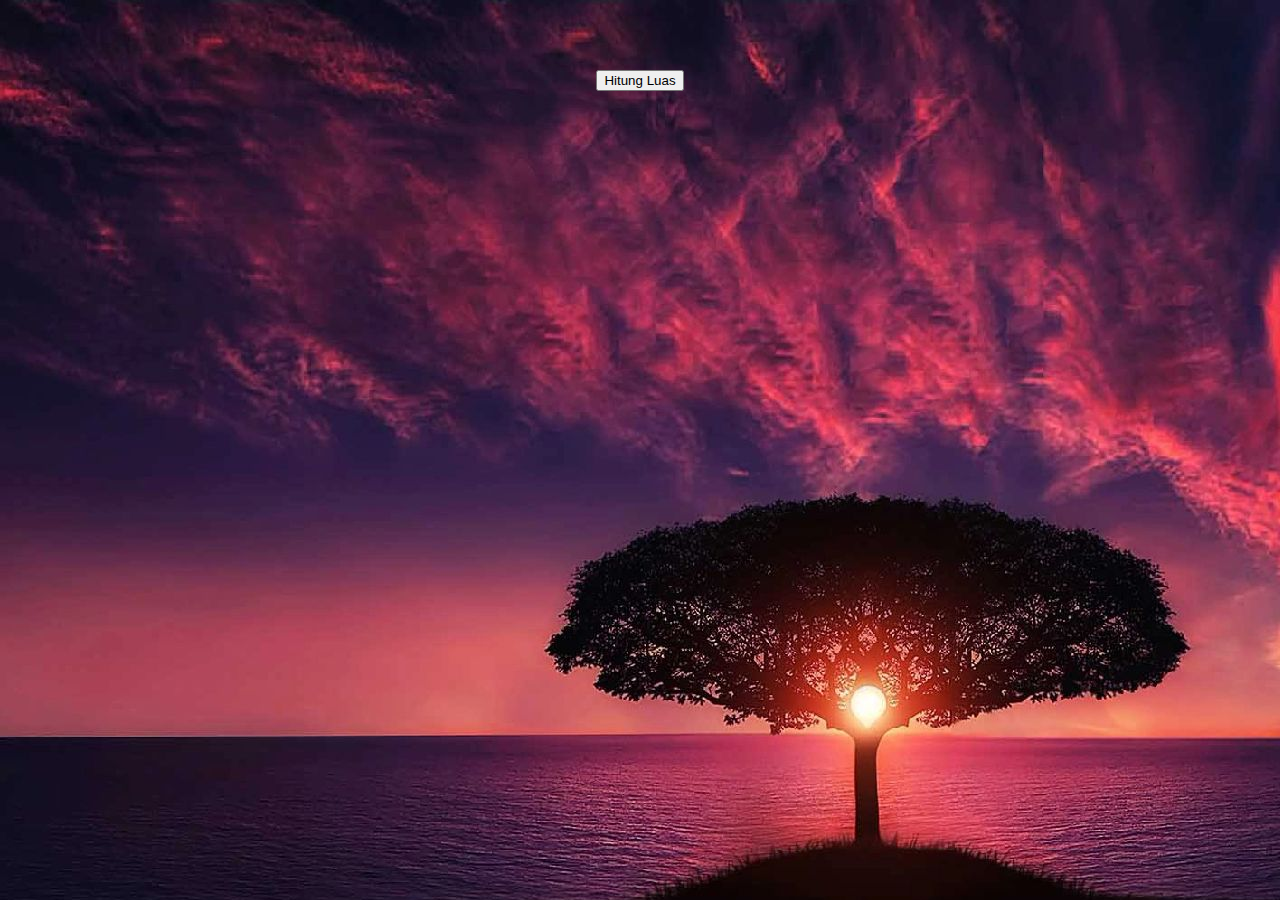
<file: apaja/index.html>
<!DOCTYPE html>
<html >
<head>
   <link rel="stylesheet"type="text/css" href="style.css">
    <title>Document</title>
</head>
<body>
<style>
    body {
    font-family: Arial, sans-serif;
    margin: 0;
    padding: 20px;
    text-align: center;
  }
  h1 {
    color: #3412cf;
  }
  #logo {
    width: 100px;
    height: 100px;
  }
</style>
    <div class="triangle"></div>
    <button onclick="calculateArea()">Hitung Luas</button>
    <p id="result"></p>

    <script src="script.js"></script>
</body>
</html>
</file>
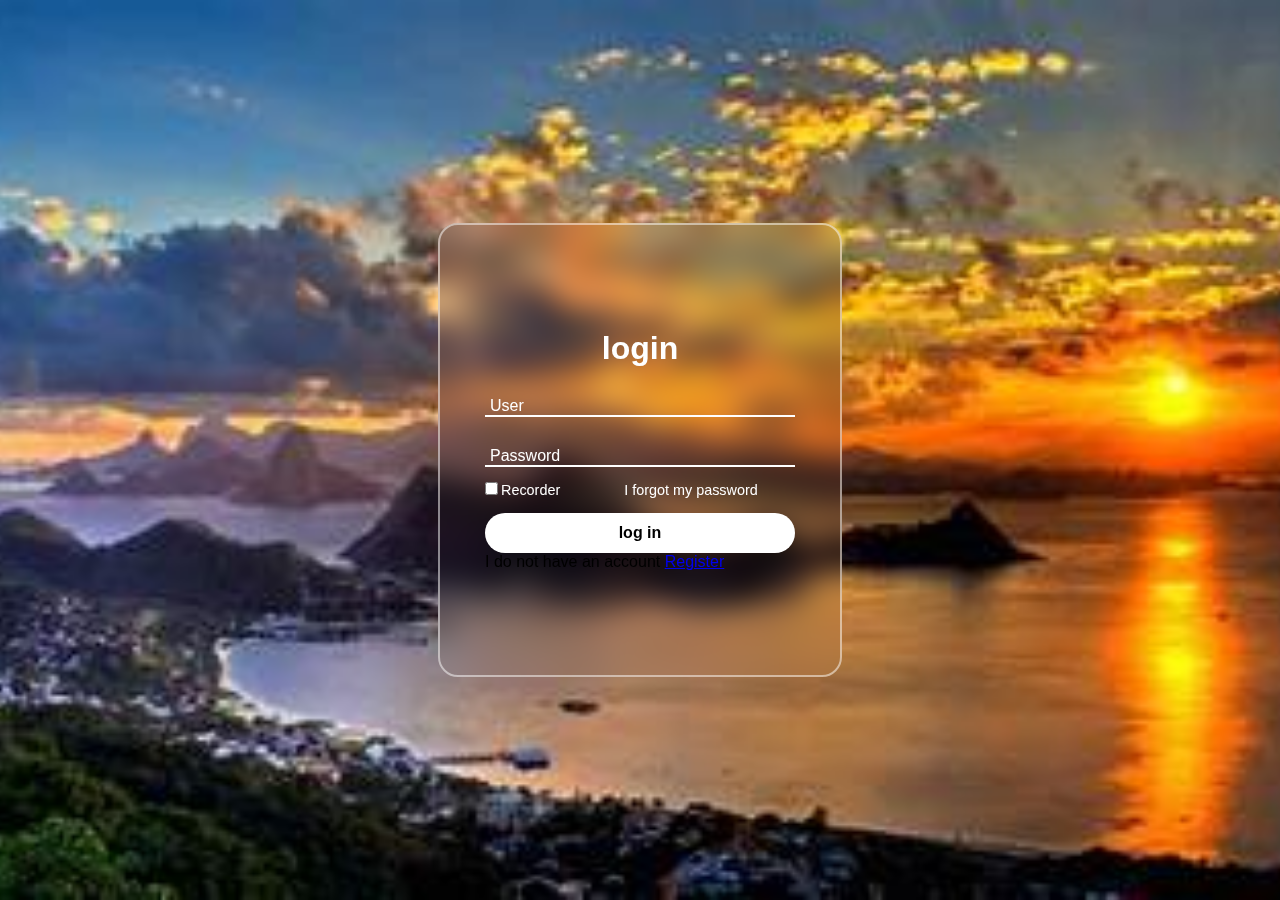
<file: form-login/index.html>
<!DOCTYPE html>
<html lang="en">
<head>

   <link rel="stylesheet" href="style.css">
    <title>Assdev web</title>
</head>
<body>
    <!-- <iframe src="jiga.html" frameborder="0" height="100%" width="90%"></iframe> -->
    <section>
        <div class="form-box">
            <div class="form-value">
                <form action="">
                    <h2>login</h2>
                    <div class="inputbox">
                        <ion-icon name = "mail-outlane"></ion-icon>
                        <input type="email" required>
                        <label for="">User</label>
                    </div>
                    <div class="inputbox">
                        <ion-icon name = "lock-closed-outline"></ion-icon>
                        <input type="password" required>
                        <label for="">Password</label>
                    </div>
                    <div class="forget">
                        <label for=""><input type="checkbox">Recorder <a href="#">I forgot my password</a></label>
                    </div>
                    <div class="login">
                        <button type="submit">log in</button>
                    </div>
                    <div class="Register">
                        <p>I do not have an account <a href="#">Register</a></p>
                    </div>
                </form>
            </div>
        </div>
    </section>
    <!-- <script type="module" src="https://unpkg.com/ionicons@5.5.2/dist/ionicons.esm.js"></script>
    <script nomodule src="https://unpkg.com/ionicons@5.5.2/dist/ionicons.js"></script> -->
</body>
</html>
</file>
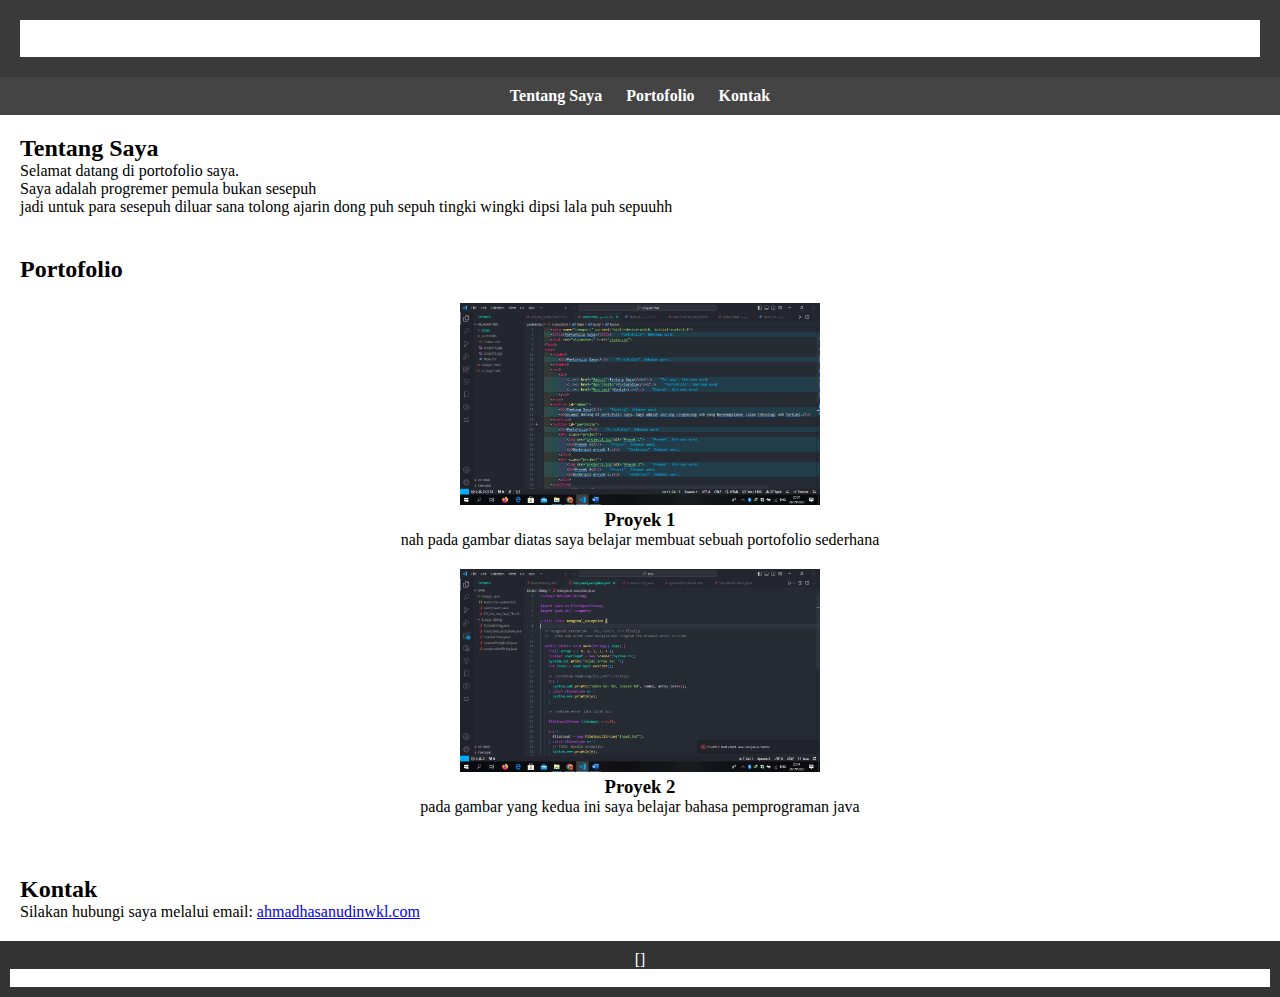
<file: portofolio/index.html>
<!DOCTYPE html>
<html lang="en">
<head>
    <meta charset="UTF-8">
    <meta name="viewport" content="width=device-width, initial-scale=1.0">
    <title>Portofolio Saya</title>
    <link rel="stylesheet" href="style.css">
</head>
<body>
    <header>
        <h1>Portofolio Saya</h1>
    </header>
    <nav>
        <ul>
            <li><a href="#about">Tentang Saya</a></li>
            <li><a href="#portfolio">Portofolio</a></li>
            <li><a href="#contact">Kontak</a></li>
        </ul>
    </nav>
    <section id="about">
        <h2>Tentang Saya</h2>
        <p>Selamat datang di portofolio saya.</p>
        <p>Saya adalah progremer pemula bukan sesepuh</p>
        <p>jadi untuk para sesepuh diluar sana tolong ajarin dong puh sepuh tingki wingki dipsi lala puh sepuuhh</p>
    </section>
    <section id="portfolio">
        <h2>Portofolio</h2>
        <div class="project">
            <img src="project1.png"alt="Proyek 1">
            <h3>Proyek 1</h3>
            <p>nah pada gambar diatas saya belajar membuat sebuah portofolio sederhana </p>
        </div>
        <div class="project">
            <img src="project2.png"alt="Proyek 2">
            <h3>Proyek 2</h3>
            <p>pada gambar yang kedua ini saya belajar bahasa pemprograman java</p>
        </div>
    </section>
    <section id="contact">
        <h2>Kontak</h2>
        <p>Silakan hubungi saya melalui email: <a href="ahmadhasanudinwkl@email.com">ahmadhasanudinwkl.com</a></p>
    </section>
    <footer>[]
        <p>&copy; 2023 Portofolio Saya</p>
    </footer>
</body>
</html>
</file>
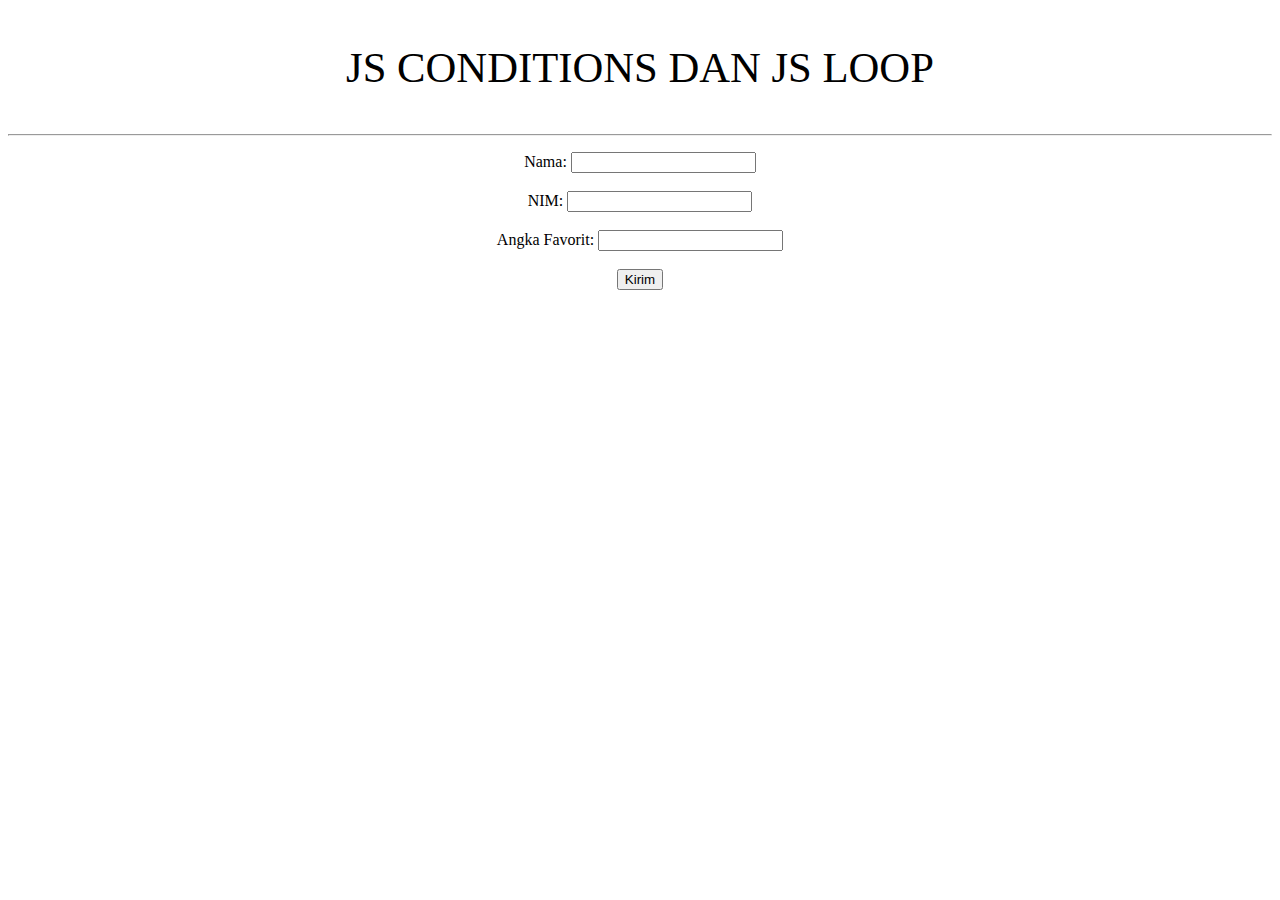
<file: praktikume-ayang/10-10-2023/index.html>
<!DOCTYPE html>
<html>
<head>
	<title>MTK1</title>
</head>
<body>
<p style="text-align: center; font-size: 32pt">JS CONDITIONS DAN JS LOOP</p>
<hr>
<p style="text-align: center;">
	Nama: <input type="text" id="nama"><br><br>
	NIM: <input type="number" id="nim"><br><br>
	Angka Favorit: <input type="number" id="angka"><br><br>
	<input type="button" value="Kirim" onclick="fungsi()"><br><br>
	<label id="out"></label><br><br>
	<label id="outlagi"></label><br><br>
	<label id="outfaktorial"></label>	
</p>

<script src="script.js"></script> </script>
</body>
</html>
</file>
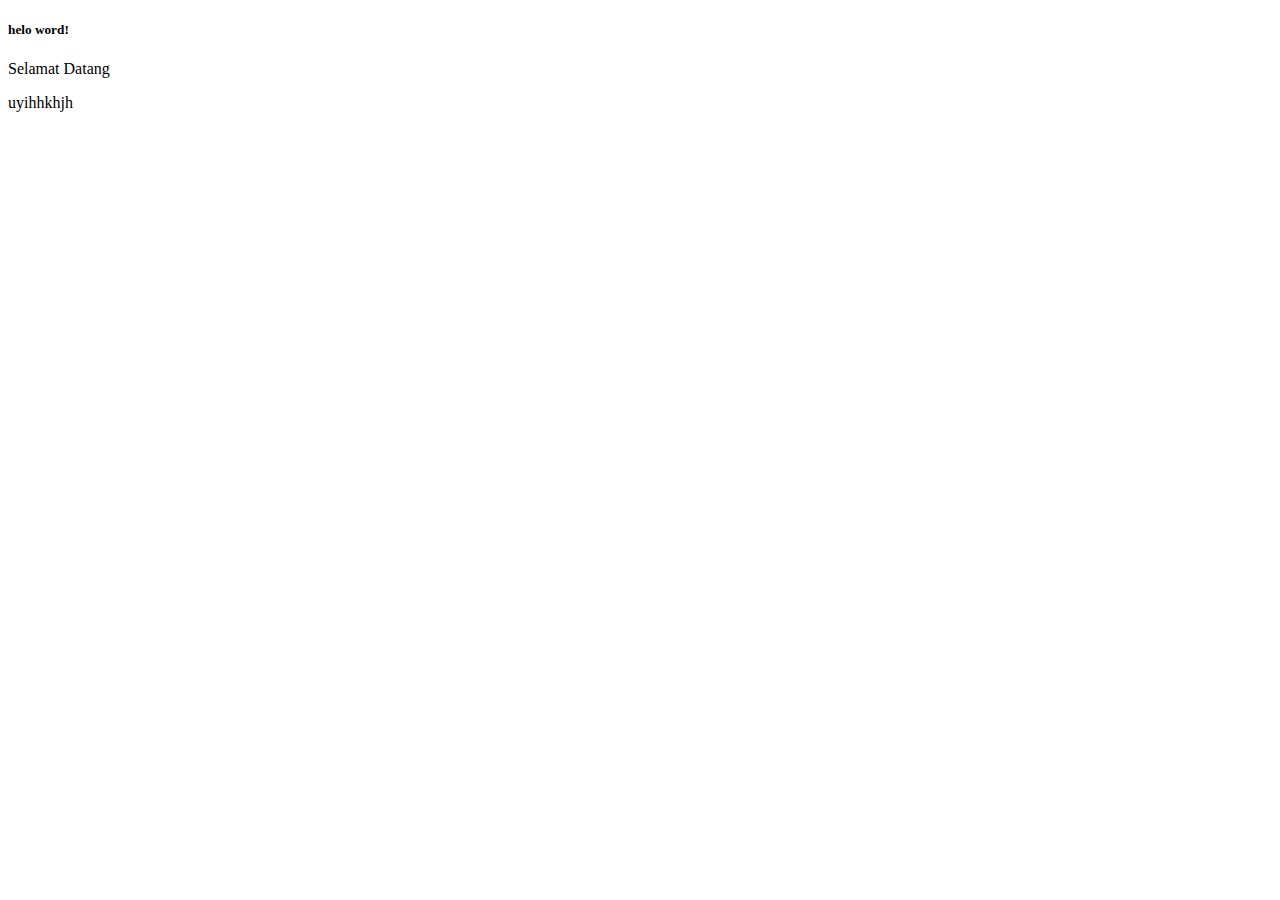
<file: belajar1.html>
<!DOCTYPE html>
<html lang="en">
<head>
    <meta charset="UTF-8">
    <meta name="viewport" content="width=device-width, initial-scale=1.0">
    <title>Document</title>
</head>
<body>
    <h5>helo word!</h5>
    <P>Selamat Datang</P>
    <hl>uyihhkhjh</hl>
</body>
</html>
</file>
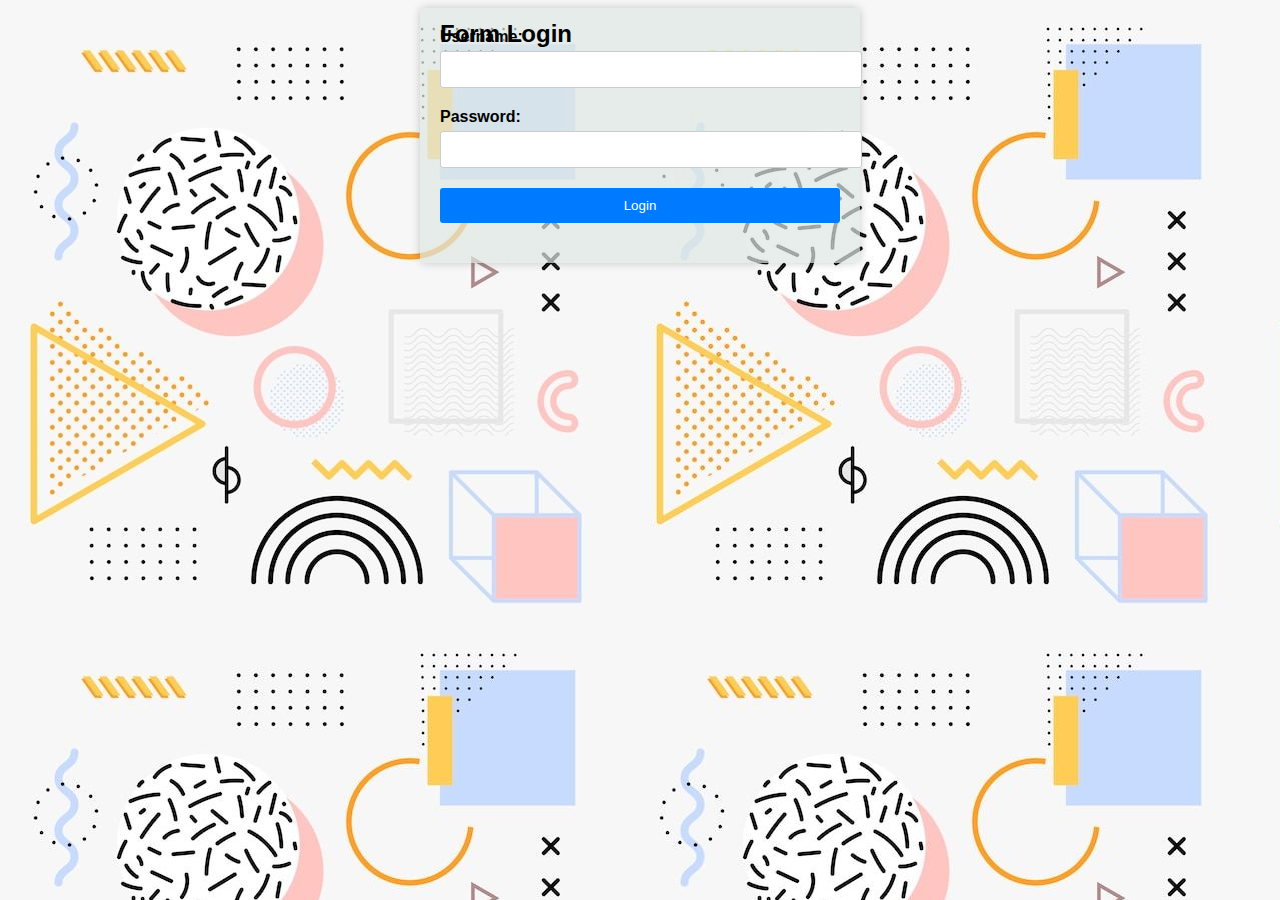
<file: apaja/formlogin.html>
<!DOCTYPE html>
<html lang="en">
<head>
    <meta charset="UTF-8">
    <meta name="viewport" content="width=device-width, initial-scale=1.0">
    <title>Form Login</title>
    <style>
        body {
            font-family: Arial, sans-serif;
            background-color: #f0f0f0;
            background-image: url("Free\ Vector\ _\ Pastel\ memphis\ composition\ pack.jpeg");
        }

        .login-container {
            max-width: 400px;
            margin: 0 auto;
            padding: 20px;
            background-color: #dee6e2b2;
            border-radius: 5px;
            box-shadow: 0 0 10px rgba(0, 0, 0, 0.2);
        }

        .form-group {
            margin-bottom: 20px;
        }

        .form-group label {
            display: block;
            font-weight: bold;
            margin-bottom: 5px;
        }

        .form-group input {
            width: 100%;
            padding: 10px;
            border: 1px solid #ccc;
            border-radius: 3px;
        }

        .form-group input[type="submit"] {
            background-color: #007bff;
            color: #fff;
            border: none;
            cursor: pointer;
        }
    </style>
</head>
<body>
    <div class="login-container">      
            <h2 style="position: absolute; top : 0; right: 10;">Form Login</h2>
        <form action="proses_login.php" method="post">
            <div class="form-group">
                <label for="username">Username:</label>
                <input type="text" id="username" name="username" required>
            </div>
            <div class="form-group">
                <label for="password">Password:</label>
                <input type="password" id="password" name="password" required>
            </div>
            <div class="form-group">
                <input type="submit" value="Login">
            </div>
        </form>
    </div>
</body>
</html>
</file>
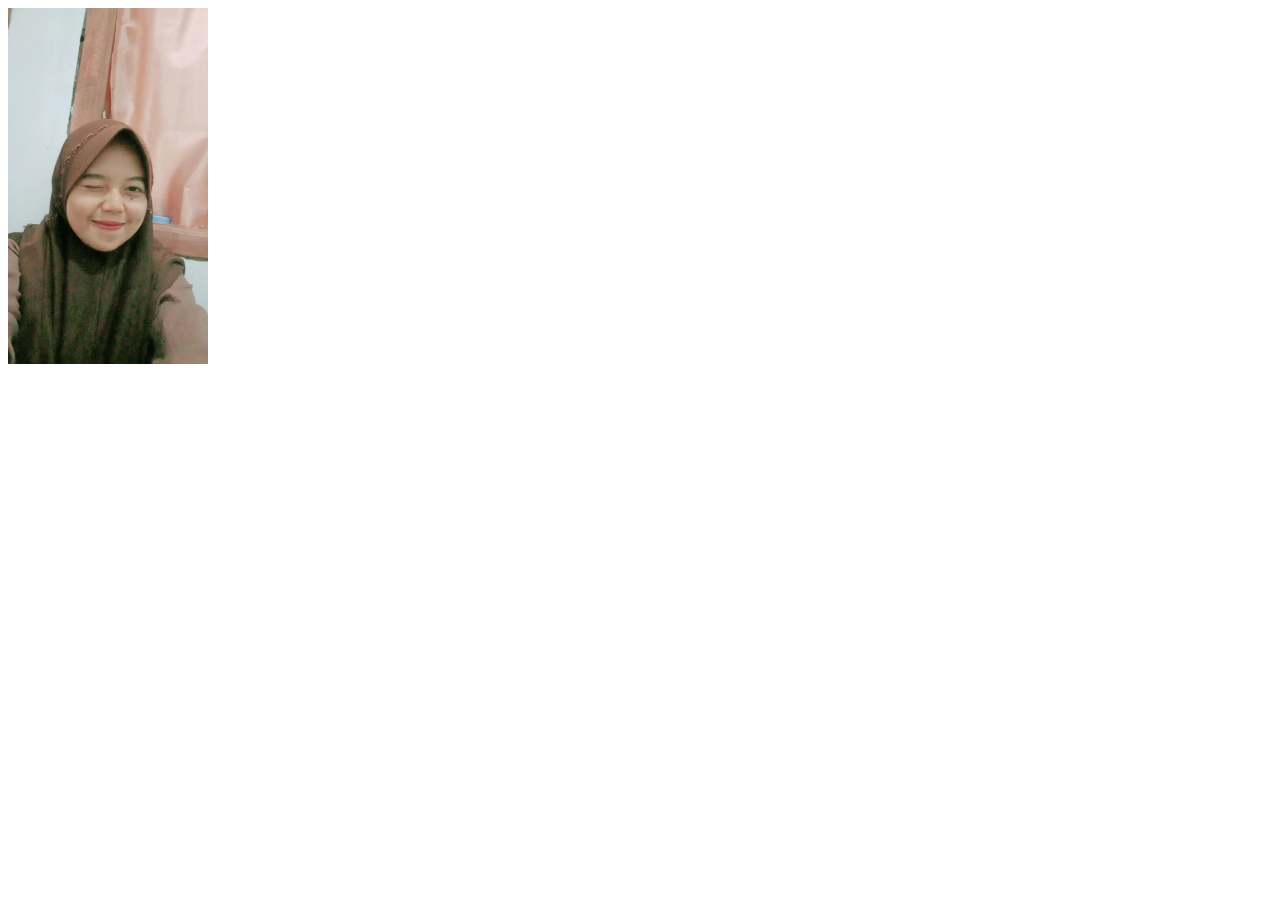
<file: apaja/imporgambar.html>
<!DOCTYPE html>
<html lang="en">
<head>
    <meta charset="UTF-8">
    <meta name="viewport" content="width=device-width, initial-scale=1.0">
    <title>Document</title>
</head>
<body>
    <img src="nurul.jpeg" width=" 200px">
</body>
</html>
</file>
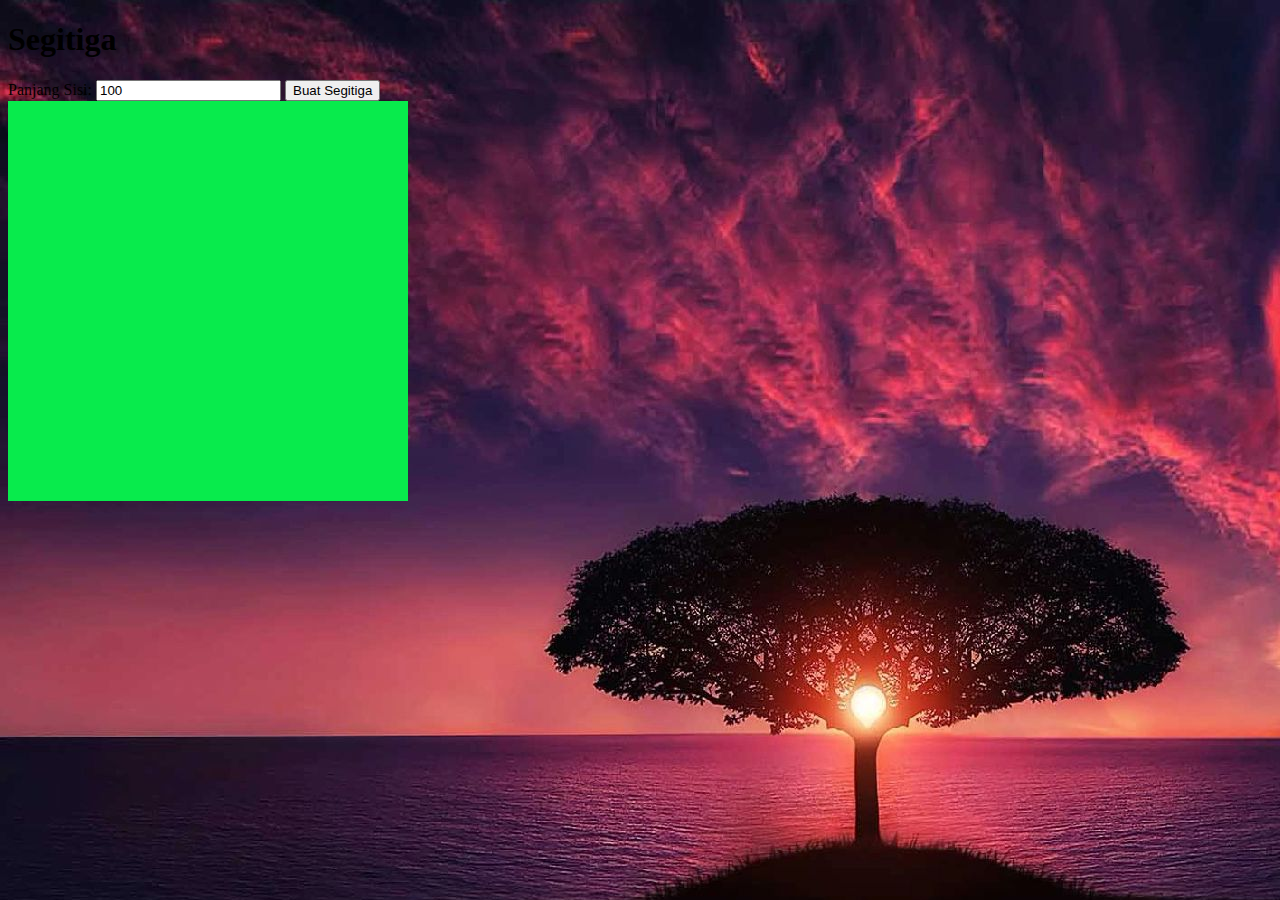
<file: apaja/membuatsegitiga.html>
<!DOCTYPE html>
<html lang="en">
<head>
    <meta charset="UTF-8">
    <meta name="viewport" content="width=device-width, initial-scale=1.0">
    <title>Segitiga</title>
    <style>
        #canvas {
            width: 400px;
            height: 400px;
            background-color: #08eb4c;
        }
        body{
            background-image: url("bacgroud.jpeg");
        }
    </style>
</head>
<body>
    <h1>Segitiga</h1>
    <label for="sideLength">Panjang Sisi:</label>
    <input type="number" id="sideLength" min="10" value="100">
    <button onclick="createTriangle()">Buat Segitiga</button>
    <div id="canvas"></div>

    <script>
        function createTriangle() {
            const sideLength = parseInt(document.getElementById('sideLength').value);
            const canvas = document.getElementById('canvas');

            if (sideLength <= 0) {
                alert('Panjang sisi harus lebih besar dari 0.');
                return;
            }

            const triangle = document.createElement('div');
            triangle.style.width = '0';
            triangle.style.height = '0';
            triangle.style.borderLeft = sideLength / 2 + 'px solid transparent';
            triangle.style.borderRight = sideLength / 2 + 'px solid transparent';
            triangle.style.borderBottom = sideLength + 'px solid #007bff';

            canvas.innerHTML = '';
            canvas.appendChild(triangle);
        }
    </script>
</body>
</html>
</file>
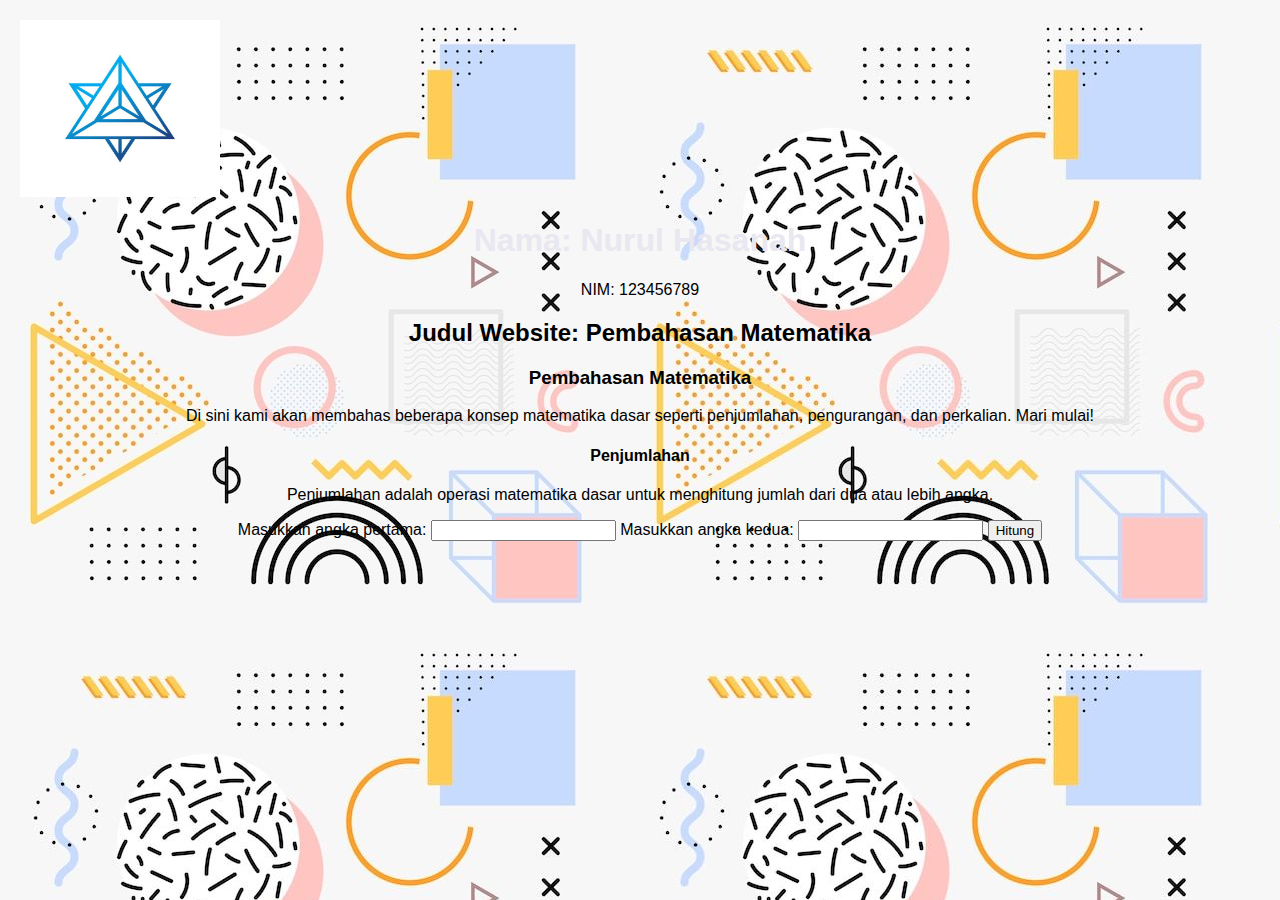
<file: apaja/wibsite_Sederhana.html>
<!DOCTYPE html>
<html lang="en">
<head>
<meta charset="UTF-8">
<meta name="viewport" content="width=device-width, initial-scale=1.0">
<title>Pembahasan Matematika</title>
<style>
  body {
    font-family: Arial, sans-serif;
    margin: 0;
    padding: 20px;
    text-align: center;
    background-color: aquamarine;
    background-image: url("Free\ Vector\ _\ Pastel\ memphis\ composition\ pack.jpeg");
  }
  h1 {
    color: #e9e7f0;
  }
  #logo {
    width: 100px;
    height: 100px;
  }
</style>
</head>
<body>
  <div style="text-align : left;">
    <img src="logo segitiga.jpg" width="200px"height= "177px" alt="no image">
  </div>
  <h1>Nama: Nurul Hasanah</h1>
  <p>NIM: 123456789</p>
  <h2>Judul Website: Pembahasan Matematika</h2>
  <div id="isi">
    <h3>Pembahasan Matematika</h3>
    <p>Di sini kami akan membahas beberapa konsep matematika dasar seperti penjumlahan, pengurangan, dan perkalian. Mari mulai!</p>
    <h4>Penjumlahan</h4>
    <p>Penjumlahan adalah operasi matematika dasar untuk menghitung jumlah dari dua atau lebih angka.</p>
    <label for="angka1">Masukkan angka pertama:</label>
    <input type="number" id="angka1">
    <label for="angka2">Masukkan angka kedua:</label>
    <input type="number" id="angka2">
    <button id="hitung">Hitung</button>
    <p id="hasil"></p>
  </div>
  <script>
    document.getElementById("hitung").addEventListener("click", function() {
      var angka1 = parseFloat(document.getElementById("angka1").value);
      var angka2 = parseFloat(document.getElementById("angka2").value);
      var hasil = angka1 + angka2;
      document.getElementById("hasil").innerText = "Hasil: " + hasil;
    });
  </script>
</body>
</html>
</file>
<file: apaja/style.css>
.triangle{
    width: 0;
    height: 0;
    border-left: 50px solid transparent;
    border-right: 50px solid transparent;
    border-bottom: 87 px solid red;
    margin: 50px auto;
    position: relative;
}
button{
    display: block;
    margin: 20px auto;
}
body{
    background-color: brown;
    background-image: url('bacgroud.jpeg');
    
}
</file>
<file: form-login/style.css>
*{
    margin: 0;
    padding: 0;
    font-family: 'poppins',sans-serif;
}
.login :hover{
color: blue;
font-size: 20px;
transition-timing-function: ease-in-out;
transition: .3s;
font-family: Georgia, 'Times New Roman', Times, serif;
}
section{
    display: flex;
    justify-content: center;
    align-items: center;
    min-height: 100vh;
    width: 100%;
    background: url('th.jfif')no-repeat;
    background-position: center;
    background-size: cover;
}
.form-box{
    position: relative;
    width: 400px;
    height: 450px;
    background: transparent;
    border: 2px solid rgba(255,255, 255,0.5);
    border-radius: 20px;
    backdrop-filter: blur(15px);
    display: flex;
    justify-content: center;
    align-items: center;
}
h2{
    font-size: 2em;
    color: #fff;
    text-align: center;
}
.inputbox{
    position: relative;
    margin: 30px 0;
    width: 310px;
    border-bottom: 2px solid #fff;
}
.inputbox label{
    position: absolute;
    top: 50%;
    left: 5px;
    transform: translateY(-50%);
    color: #fff;
    font-size: 1em;
    pointer-events: none;
    transition: .5s;
}
input:focus ~ label,
input:valid ~ label{
 top: -5px;
}
.inputbox input{
    width: 100%;
    height: 50%;
    background: transparent;
    border: none;
    outline: none;
    font-size: 1em;
    padding: 0% 35px 0 5px;
    color: #fff;
}
.inputbox ion-icon{
    position: absolute;
    right: 8px;
    color: #fff;
    font-size: 1.2em;
    top: 20px;
}
.forget{
    margin: -15px 0 15px;
    font-size: .9em;
    color: #fff;
    display: flex;
    justify-content: space-between;
}
.forget label input{
    margin-right: 3px;
}
.forget label a{
    color:#fff;
    text-decoration: none;
    margin-left: 60px;
}
.forget label a:hover{
    text-decoration: underline;
}
button{
    width: 100%;
    height: 40px;
    border-radius: 40px;
    background: #fff;
    border: none;
    outline: none;
    cursor: pointer;
    font-size: 1em;
    font-weight: 600;
}
.register{
    font-size: .9em;
    color: #fff;
    text-align: center;
    margin: 25px 0 10px;
    font-variant: normal;
    font-style: normal;
}
.register p a{
    text-decoration: none;
    color: #fff;
    font-weight: 600;
}
.register p a:hover{
    text-decoration: underline;
}
</file>
<file: portofolio/style.css>
/* Resetting some default styles */
body, h1, h2, h3, p, ul {
    margin: 0;
    padding: 0;
    font-size: 14;
    font-family: Cambria, Cochin, Georgia, Times, 'Times New Roman', serif;
background-color: white;
}

/* Styling the header */
header {
    background-color: #393a39;
    color: #fff;
    text-align: center;
    padding: 20px;
}

/* Styling the navigation menu */
nav ul {
    list-style-type: none;
    text-align: center;
    background-color: #444;
    padding: 10px;
}

nav ul li {
    display: inline;
    margin: 0 10px;
}

nav ul li a {
    text-decoration: none;
    color: #fff;
    font-weight: bold;
}

/* Styling sections */
section {
    padding: 20px;
}

/* Styling the project items */
.project {
    margin: 20px;
    text-align: center;
}

.project img {
    max-width: 30%;
    height: 50;
}

/* Styling the footer */
footer {
    background-color: #333;
    color: #fff;
    text-align: center;
    padding: 10px;
}
</file>
